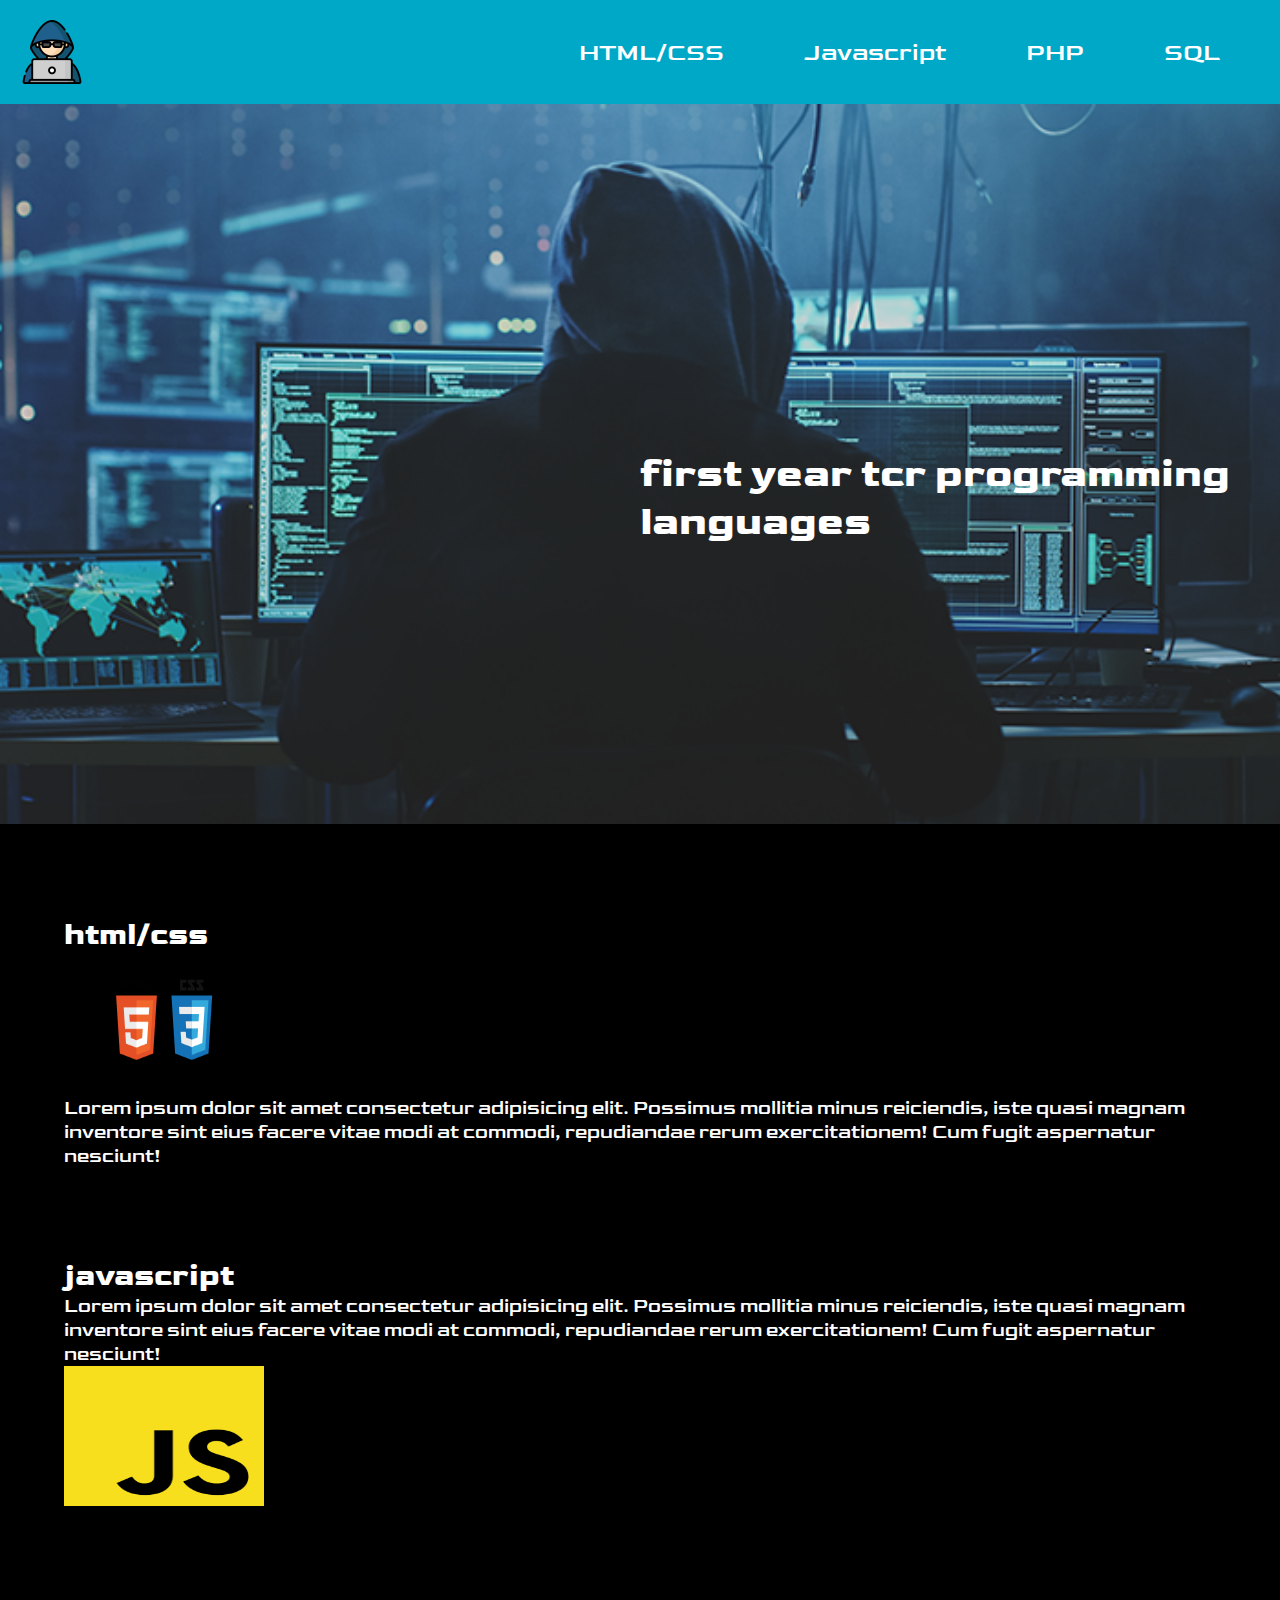
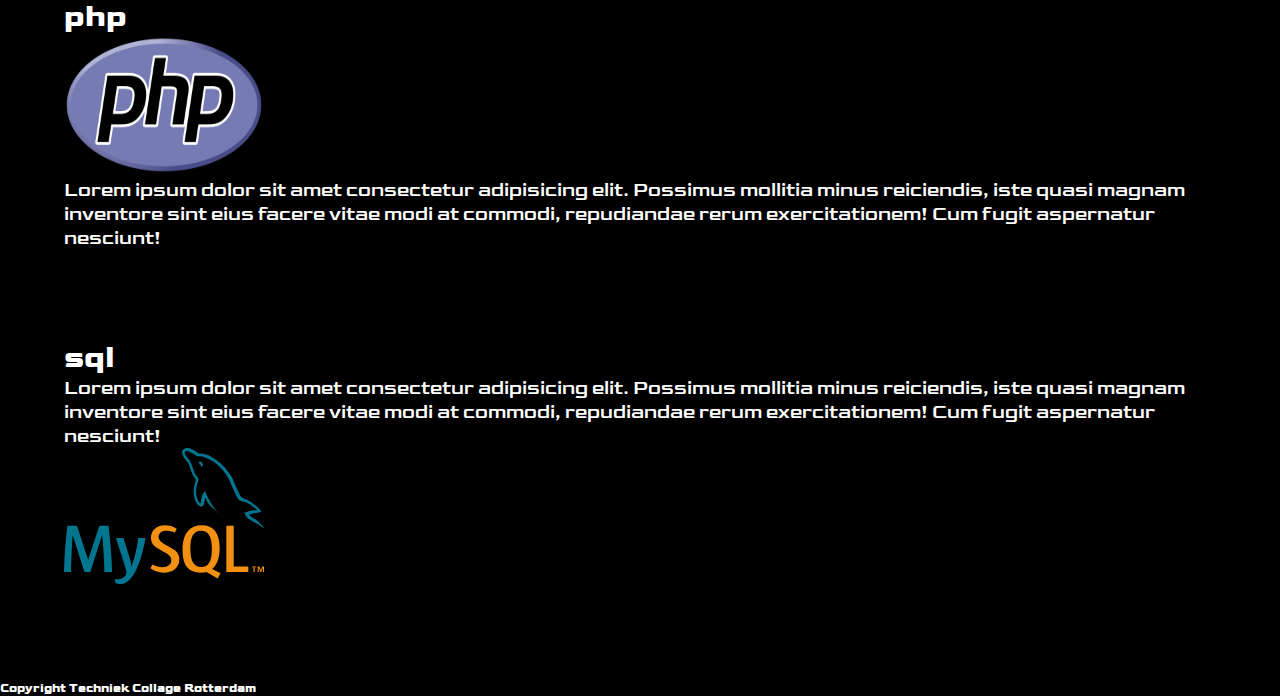
<file: first_year_tcr_exercise/index.html>
<!DOCTYPE html>
<html lang="en">

<head>
  <meta charset="UTF-8" />
  <meta http-equiv="X-UA-Compatible" content="IE=edge" />
  <meta name="viewport" content="width=device-width, initial-scale=1.0" />
  <link rel="preconnect" href="https://fonts.googleapis.com" />
  <link rel="preconnect" href="https://fonts.gstatic.com" crossorigin />
  <link href="https://fonts.googleapis.com/css2?family=Goldman:wght@700&display=swap" rel="stylesheet" />
  <link rel="stylesheet" href="style.css" />
  <title>Opdracht 3</title>
</head>

<body>
  <header>
    <nav>
      <img src="./img/hacker.png" id="logo" />
      <ul>
        <li><a href="#">HTML/CSS</a></li>
        <li><a href="#">Javascript</a></li>
        <li><a href="#">PHP</a></li>
        <li><a href="#">SQL</a></li>
      </ul>
    </nav>

    <img src="img/hackerback.webp" alt="afbeelding met een hacker" class="background-img">

    <H1 class="centered">first year tcr programming languages</H1>
  </header>
  <main>
    <h1 class="none">deelonderwerpen</h1>
    <section>
      <H2>html/css</H2>
      <img src="img/html5css3.png" alt="afbeelding met css en html">
      <p>Lorem ipsum dolor sit amet consectetur adipisicing elit. Possimus mollitia minus reiciendis, iste quasi magnam
        inventore sint eius facere vitae modi at commodi, repudiandae rerum exercitationem! Cum fugit aspernatur
        nesciunt!
      </p>
    </section>

    <section>
      <h2>javascript</h2>
      <p>Lorem ipsum dolor sit amet consectetur adipisicing elit. Possimus mollitia minus reiciendis, iste quasi magnam
        inventore sint eius facere vitae modi at commodi, repudiandae rerum exercitationem! Cum fugit aspernatur
        nesciunt!
      </p>
      <img src="img/download.png" alt="afbeelding met css en html">
    </section>

    <section>
      <h2>php</h2>
      <img src="img/PHP-logo.webp" alt="afbeelding met css en html">
      <p>Lorem ipsum dolor sit amet consectetur adipisicing elit. Possimus mollitia minus reiciendis, iste quasi magnam
        inventore sint eius facere vitae modi at commodi, repudiandae rerum exercitationem! Cum fugit aspernatur
        nesciunt!
      </p>
    </section>

    <section>
      <h2>sql</h2>
      <p>Lorem ipsum dolor sit amet consectetur adipisicing elit. Possimus mollitia minus reiciendis, iste quasi magnam
        inventore sint eius facere vitae modi at commodi, repudiandae rerum exercitationem! Cum fugit aspernatur
        nesciunt!
      </p>
      <img src="img/mysql-logo-1.svg" alt="afbeelding met css en html">
    </section>

  </main>
  <footer>
    <h3>Copyright Techniek Collage Rotterdam</h3>
  </footer>
</body>

</html>
</file>
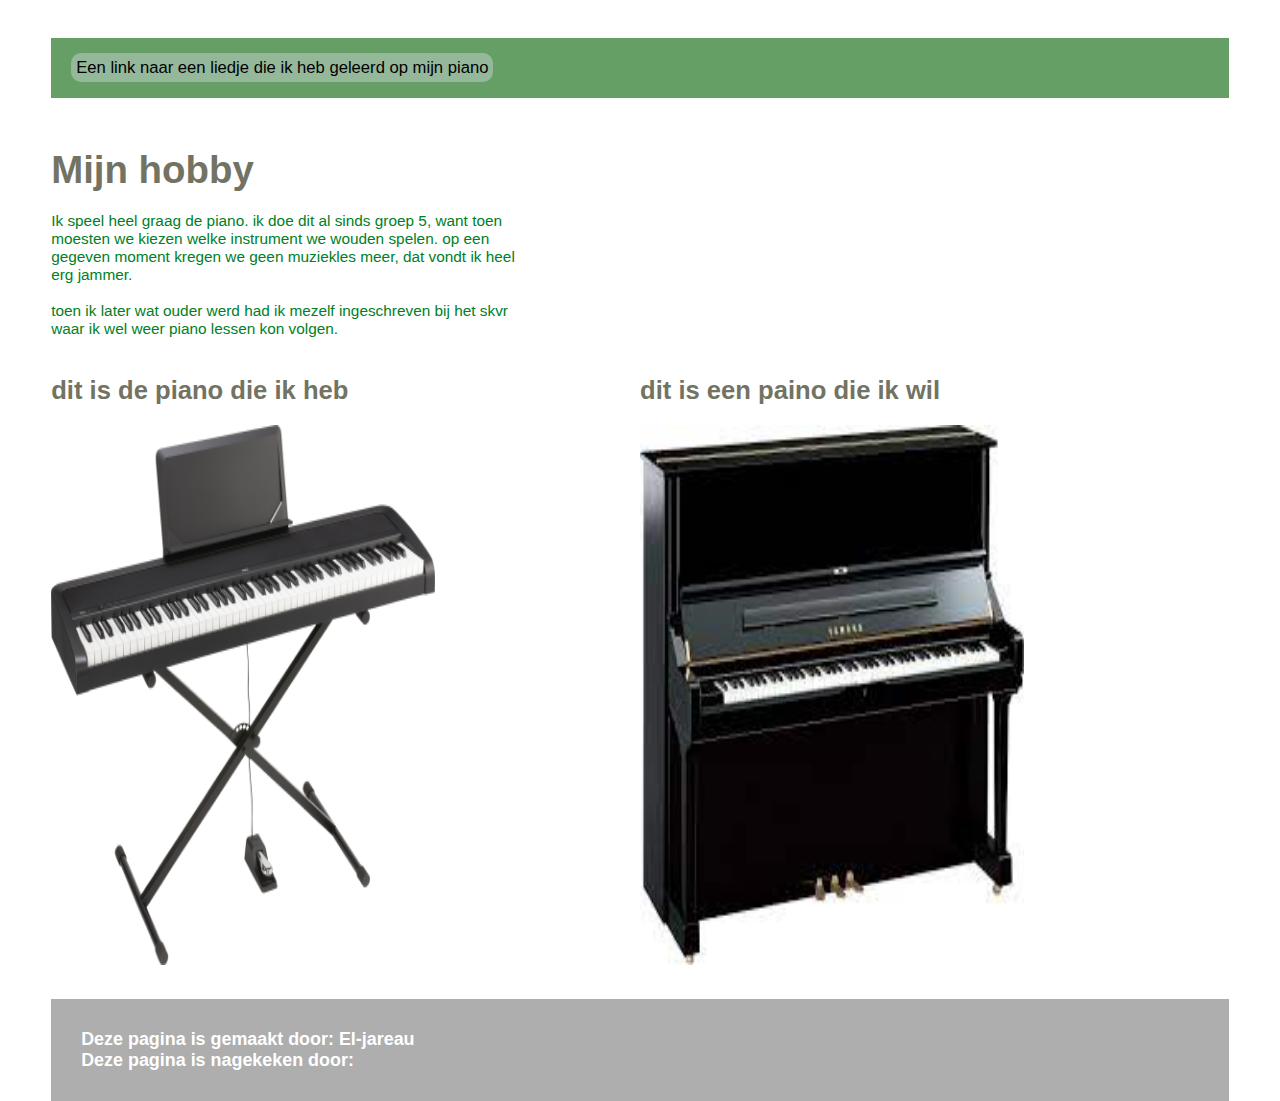
<file: opdracht_2.1/index.html>
<!DOCTYPE html>
<html lang="en">

<head>
    <meta charset="UTF-8">
    <meta http-equiv="X-UA-Compatible" content="IE=edge">
    <meta name="viewport" content="width=device-width, initial-scale=1.0">
    <link rel="stylesheet" href="style.css">
    <title>opdracht_2.1</title>
</head>

<body>
    <h1 class="none">mijn body</h1>
    <header>
        <nav>
            <H1 class="none">mijn navigatie bar</H1>
            <Ul>
                <li><a href="https://www.youtube.com/watch?v=Up6np3Anc38" target="_blank">
                        Een link naar een liedje die ik heb geleerd op mijn piano</a></li>
            </Ul>
        </nav>
    </header>
    <Main>
        <H1 class="none">de main</H1>
        <section>
            <h1 class="none">first section</h1>
            <article class="hobby1">
                <H1>Mijn hobby</H1>
                <p>Ik speel heel graag de piano. ik doe dit al sinds groep 5, want toen moesten we kiezen welke
                    instrument we wouden spelen. op een gegeven moment kregen we geen muziekles meer, dat vondt ik heel
                    erg jammer.
                </p><br>
                <p>toen ik later wat ouder werd had ik mezelf ingeschreven
                    bij het skvr waar ik wel weer piano lessen kon volgen.
                </p>
                <br>
            </article>
        </section>
        <section class="row">
            <article class="column">
                <h2>dit is de piano die ik heb</h2>
                <img src="Images/piano2.png" alt="the current piano i have">
            </article>
            <article class="column">
                <h2>dit is een paino die ik wil</h2>
                <img src="Images/piano.jpg  " alt="and expensive piano i want">
            </article>
        </section>
    </Main>
    <footer>
        <h1 class="none">mijn footer</h1>
        <h3>
            Deze pagina is gemaakt door: El-jareau
        </h3>
        <h3>
            Deze pagina is nagekeken door: 
        </h3>
    </footer>


</body>

</html>
</file>
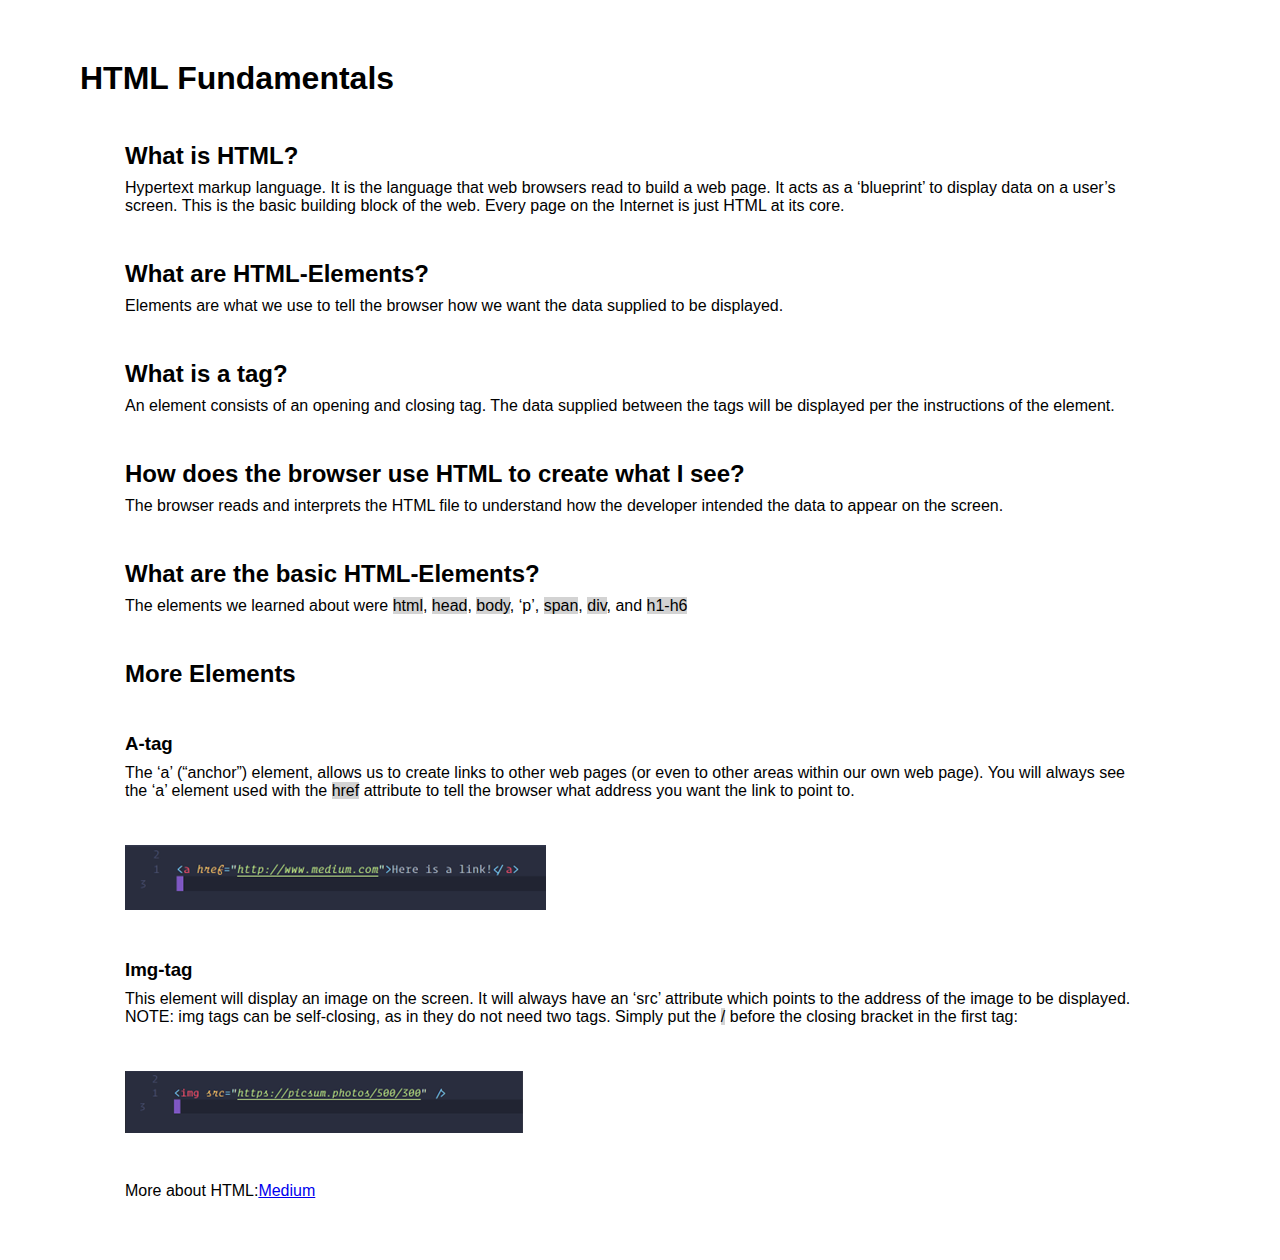
<file: opdracht_2.2/index.html>
<!DOCTYPE html>
<html lang="en">

<head>
    <meta charset="UTF-8">
    <meta http-equiv="X-UA-Compatible" content="IE=edge">
    <meta name="viewport" content="width=device-width, initial-scale=1.0">
    <link rel="stylesheet" href="style.css">
    <title>opdracht_2.2</title>
</head>

<body>
    <H1>HTML Fundamentals</H1>

    <section>
        <H2>What is HTML?</H2>
        <p>Hypertext markup language. It is the language that web browsers read to build a web page.
            It acts as a ‘blueprint’ to display data on a user’s screen. This is the basic building block of
            the web. Every page on the Internet is just HTML at its core.</p>
    </section>

    <section>
        <h2>What are HTML-Elements?</h2>
        <p>Elements are what we use to tell the browser how we want the data supplied to be
            displayed.</p>
    </section>

    <section>
        <h2>What is a tag?</h2>
        <p>An element consists of an opening and closing tag. The data supplied between the tags will
            be displayed per the instructions of the element.</p>
    </section>

    <section>
        <h2>How does the browser use HTML to create what I see?</h2>
        <p>
            The browser reads and interprets the HTML file to understand how the developer intended
            the data to appear on the screen.
        </p>
    </section>

    <section>
        <h2>What are the basic HTML-Elements?</h2>
        <p>The elements we learned about were <mark>html</mark>, <mark>head</mark>, <mark>body</mark>, ‘p’,
            <mark>span</mark>, <mark>div</mark>, and <mark>h1-h6</mark></p>
    </section>

    <section>
        <h2>More Elements</h2>
    </section>

    <section>
        <h3>A-tag</h3>
        <p>The ‘a’ (“anchor”) element, allows us to create links to other web pages (or even to other
            areas within our own web page). You will always see the ‘a’ element used with
            the <mark>href</mark> attribute to tell the browser what address you want the link to point to.</p>
    </section>

    <section>
        <h1 class="none">image</h1>
        <img src="Images/Afbeelding2.png" alt="Afbeelding voorde tekst er boven">
    </section>

    <section>
        <h3>Img-tag</h3>
        <p>This element will display an image on the screen. It will always have an ‘src’ attribute which
            points to the address of the image to be displayed. NOTE: img tags can be self-closing, as in
            they do not need two tags. Simply put the <mark>/</mark> before the closing bracket in the first tag:</p>
    </section>

    <section>
        <h1 class="none">image</h1>
        <img src="Images/Afbeelding1.png" alt="afbeelding voor de tekst er boven">
    </section>

    <section>
        <h1 class="none">Linkje</h1>
        <p>More about HTML:<a href="https://medium.com/@iampika/html-and-css-fundamentals-6b8f7d90911b"
                target="_blank">Medium</a></p>
    </section>
</body>

</html>
</file>
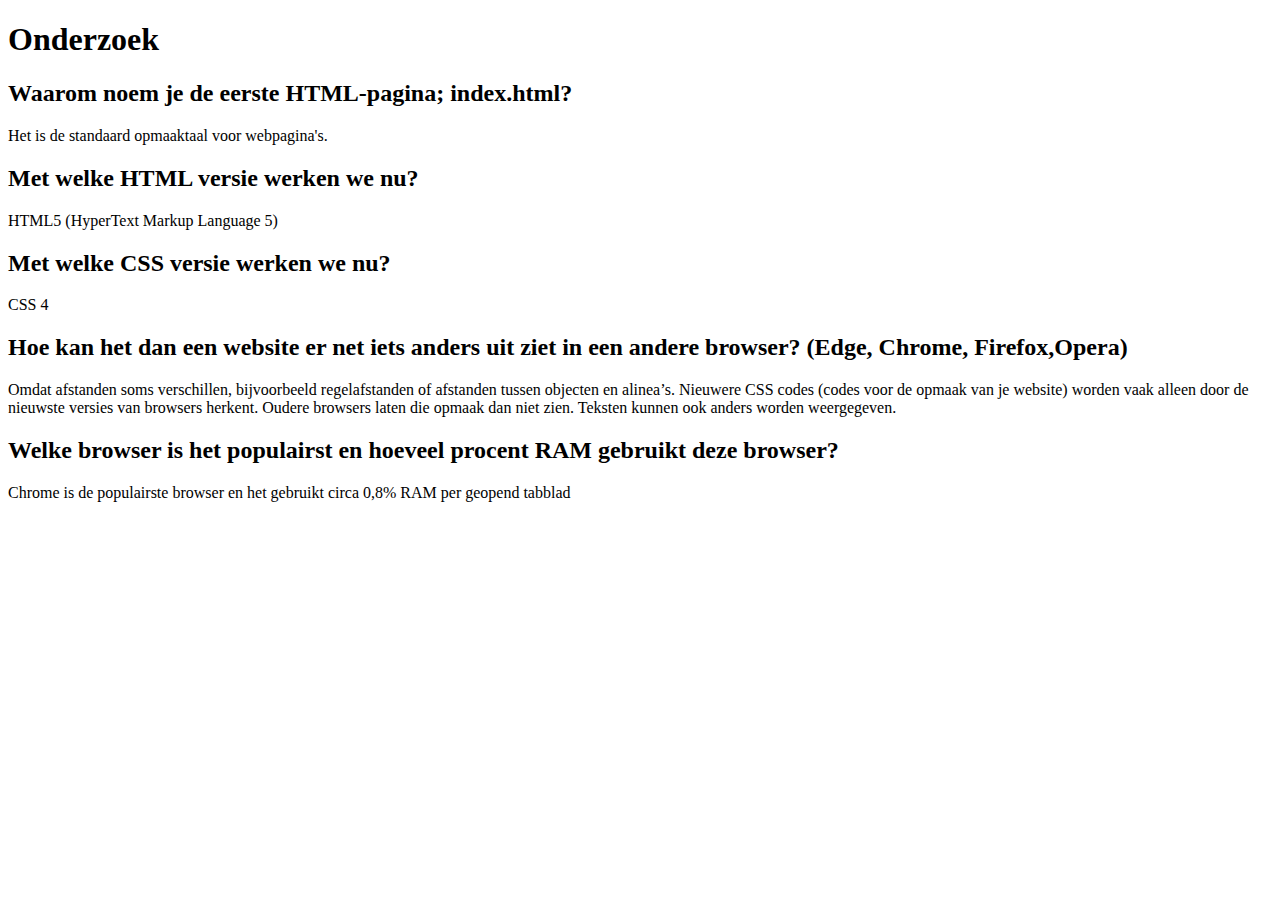
<file: opdracht_2.3/index.html>
<!DOCTYPE html>
<html lang="en">

<head>
    <meta charset="UTF-8">
    <meta http-equiv="X-UA-Compatible" content="IE=edge">
    <meta name="viewport" content="width=device-width, initial-scale=1.0">
    <title>Document</title>
</head>

<body>
    <main>
        <h1>Onderzoek</h1>
        <h2>Waarom noem je de eerste HTML-pagina; index.html?</h2>
        <p>
            Het is de standaard opmaaktaal voor webpagina's.
        </p>
        <h2>Met welke HTML versie werken we nu?</h2>
        <p>
            HTML5 (HyperText Markup Language 5)
        </p>
        <h2>Met welke CSS versie werken we nu?</h2>
        <p>
            CSS 4
        </p>
        <h2>Hoe kan het dan een website er net iets anders uit ziet in een andere browser? (Edge, Chrome, Firefox,Opera)
        </h2>
        <p>
            Omdat afstanden soms verschillen, bijvoorbeeld regelafstanden of afstanden tussen objecten en alinea’s.
            Nieuwere CSS codes (codes voor de opmaak van je website) worden vaak alleen door de nieuwste versies van
            browsers herkent. Oudere browsers laten die opmaak dan niet zien.
            Teksten kunnen ook anders worden weergegeven.
        </p>
        <h2>Welke browser is het populairst en hoeveel procent RAM gebruikt deze browser?</h2>
        <p>
            Chrome is de populairste browser en het gebruikt circa 0,8% RAM per geopend tabblad
        </p>


    </main>

</body>

</html>
</file>
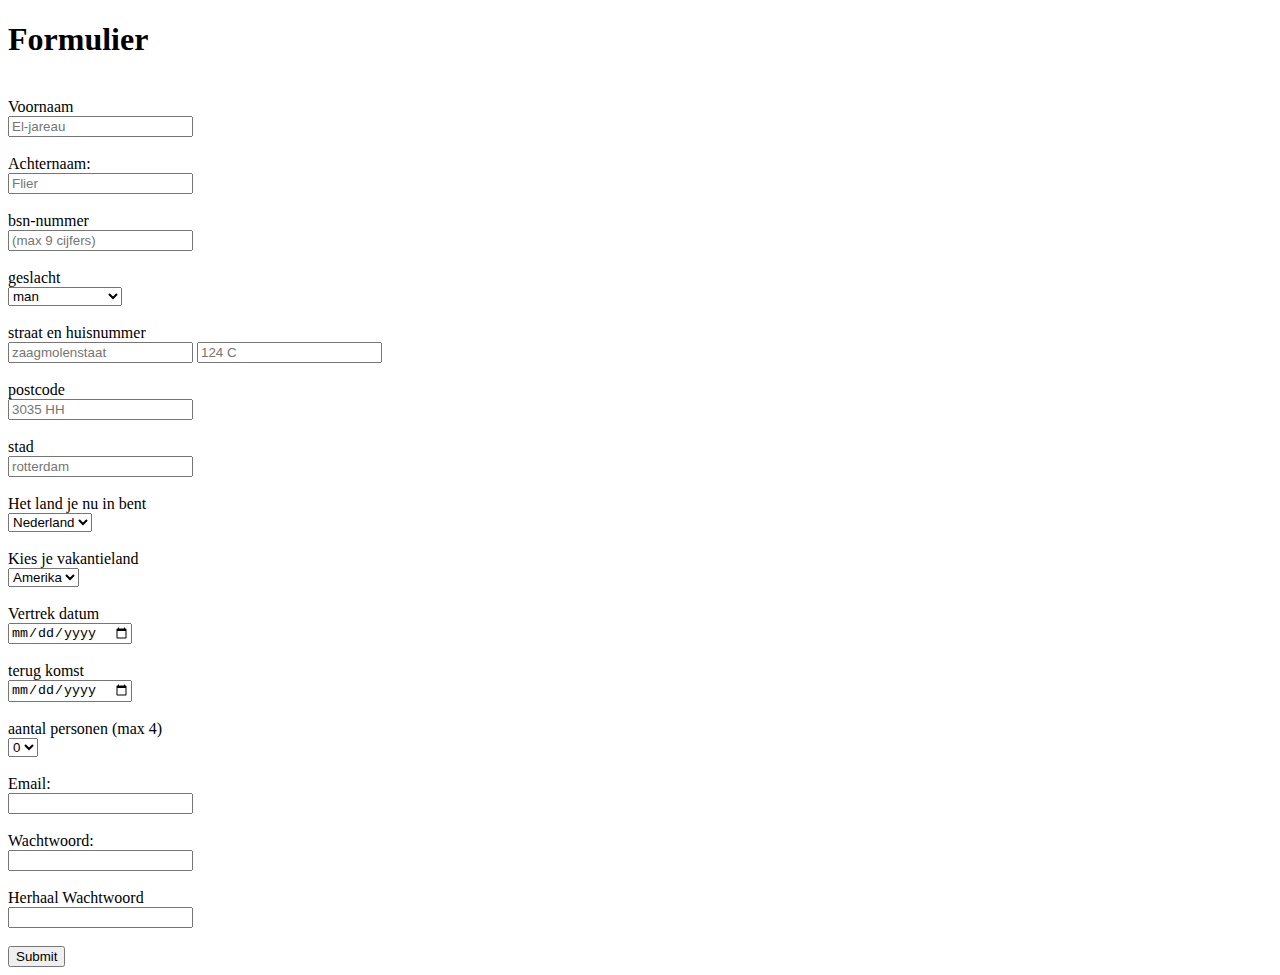
<file: opdracht_3.2/index.html>
<!DOCTYPE html>
<html lang="en">

<head>
    <meta charset="UTF-8">
    <meta http-equiv="X-UA-Compatible" content="IE=edge">
    <meta name="viewport" content="width=device-width, initial-scale=1.0">
    <title>Document</title>
</head>

<body>
    <main>
        <form>
            <h1>Formulier</h1><br>
            <!-- hier schrijf je je voornaam in -->
            <label for="naam">Voornaam</label><br>
            <input type="text" name="naam" placeholder="El-jareau" required><br><br>

            <!-- hier schrijf je je achternaam in -->
            <label for="lastname">Achternaam:</label><br>
            <input type="text" name="lastname" placeholder="Flier" required><br><br>

            <!-- bsn-nummer -->
            <label for="bsn">bsn-nummer</label><br>
            <input type="number" minlength="9" placeholder="(max 9 cijfers)" required><br><br>

            <!-- hier kies je voor je geslacht -->
            <label for="uw geslacht">geslacht</label><br>
            <select name="geslacht" value="man">
                <option>man</option>
                <option>vrouw</option>
                <option>geen van beide</option>

            </select><br><br>

            <!-- hier schrijf je je straat en huisnummer  -->
            <label for="huisnummer">straat en huisnummer</label><br>
            <input type="text" name="straatnaam" placeholder="zaagmolenstaat">
            <input type="text" name="huisnummer" placeholder="124 C"><br><br>

            <!-- hier schrijf je je postcode -->
            <label for="postcode">postcode</label><br>
            <input type="text" name="postcode" placeholder="3035 HH"><br><br>

            <!-- hier schrijf je je stad -->
            <label for="stad">stad</label><br>
            <input type="text" name="stad" placeholder="rotterdam   "><br><br>

            <!-- hier schrijf je je land -->
            <label for="vakantieland">Het land je nu in bent</label><br>
            <select name="vakantieland">
                <option>Nederland</option>
                <option>Belgie</option>
                <option>Duitsland</option>
            </select><br><br>

            <!-- hier schrijf je je vakantieland -->
            <label for="vakantieland">Kies je vakantieland</label><br>
            <select name="vakantieland">
                <option>Amerika</option>
                <option>Dubai</option>
                <option>Turkije</option>
                <option>Japan</option>
                <option>Spanje</option>
            </select><br><br>

            <!-- je datum van vertrek -->
            <label for="vertrek" min="2022-09-29" max="2022-12-31">Vertrek datum</label><br>
            <input type="date"><br><br>

            <!-- je datum van aankomst -->
            <label for="terug komst" min="2022-09-29" max="2022-12-31">terug komst</label><br>
            <input type="date"><br><br>

            <!-- aantal reisgenoten -->
            <label for="personen">aantal personen (max 4)</label><br>
            <select name="personen">
                <option>0</option>
                <option>1</option>
                <option>2</option>
                <option>3</option>
                <option>4</option>
            </select><br><br>
            
            <!-- hier schrijf je je email -->
            <label for="email">Email:</label><br>
            <input type="email" name="email" required ><br><br>

            <!-- hier schrijf je je wachtwoord -->
            <label for="password1">Wachtwoord:</label><br>
            <input type="password" name="password1" minlength="8" required><br><br>

            <!-- hier schrijf je je wachtwoord voor verificatie -->
            <label for="password2">Herhaal Wachtwoord</label><br>
            <input type="password" name="password2" minlength="8" required><br><br>

            <!-- de verzend knop -->
            <input type="submit" name="boek nu">

        </form>
    </main>
</body>

</html>
</file>
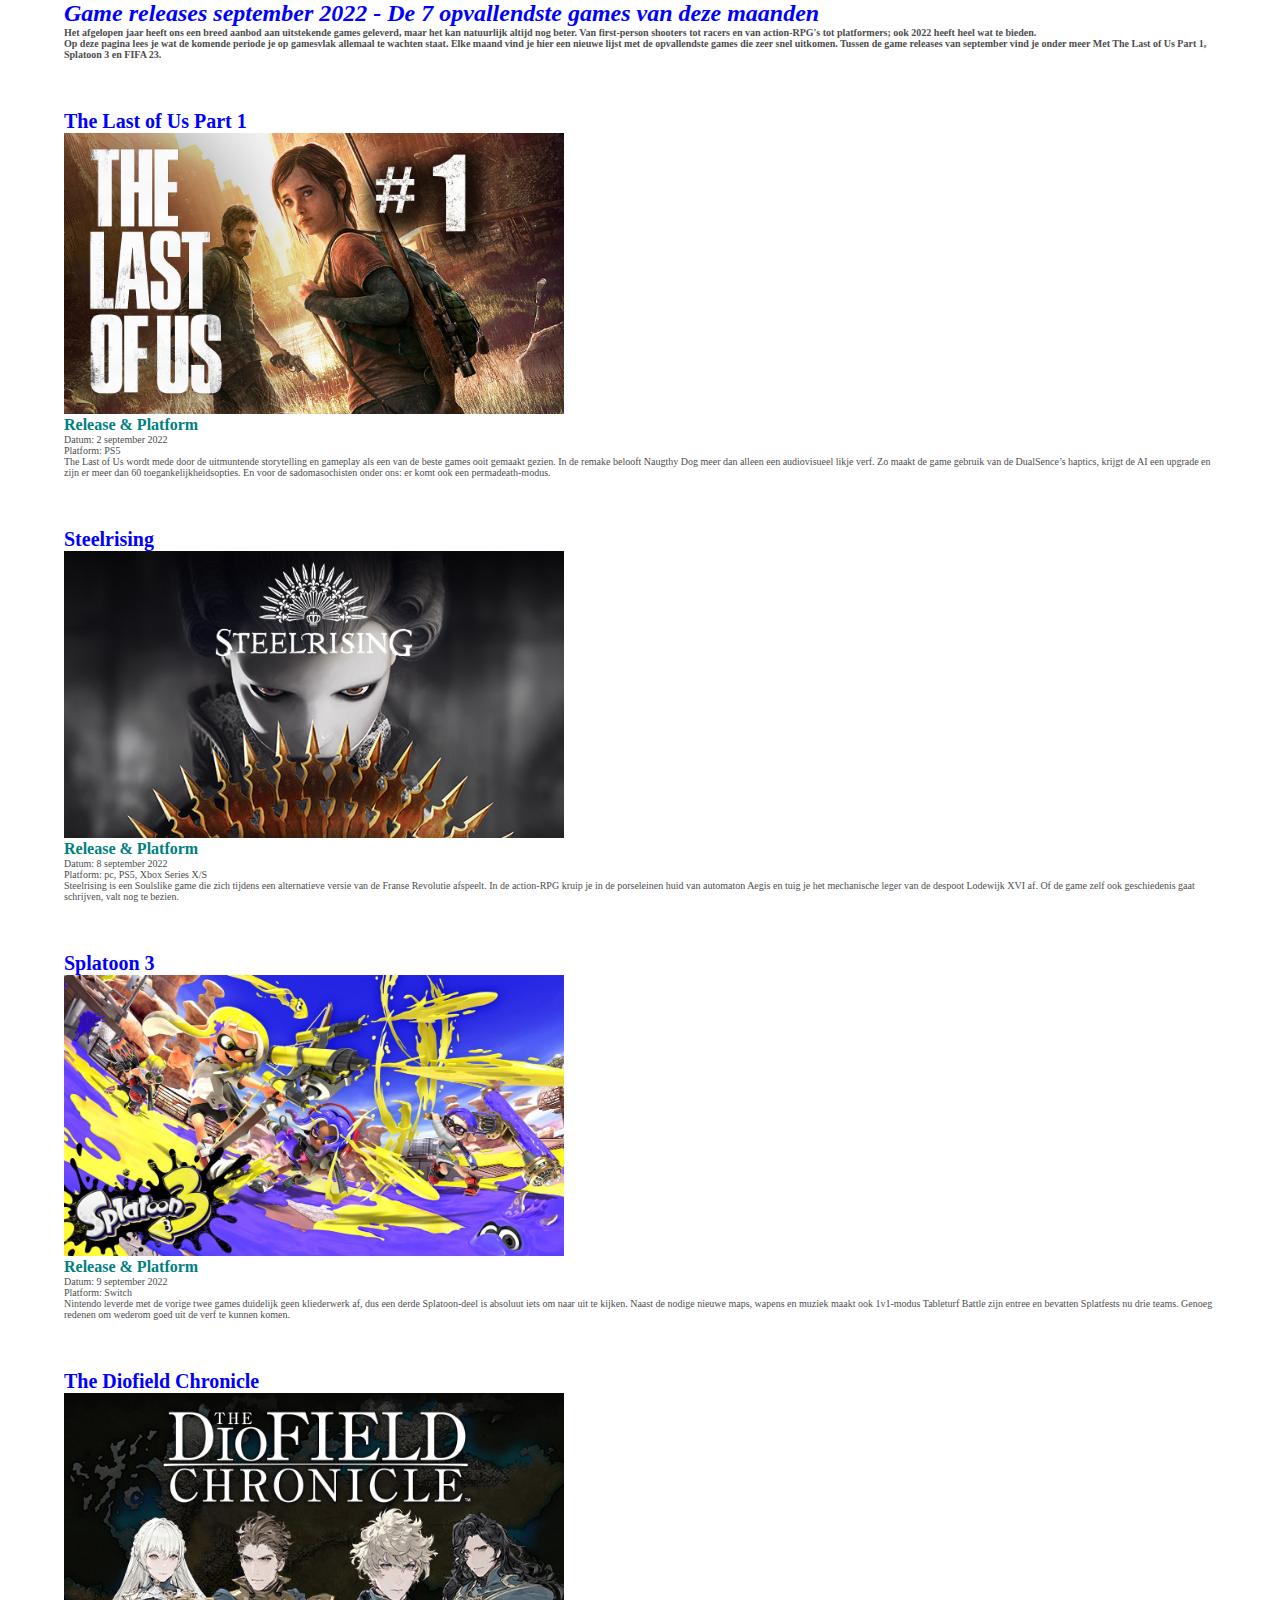
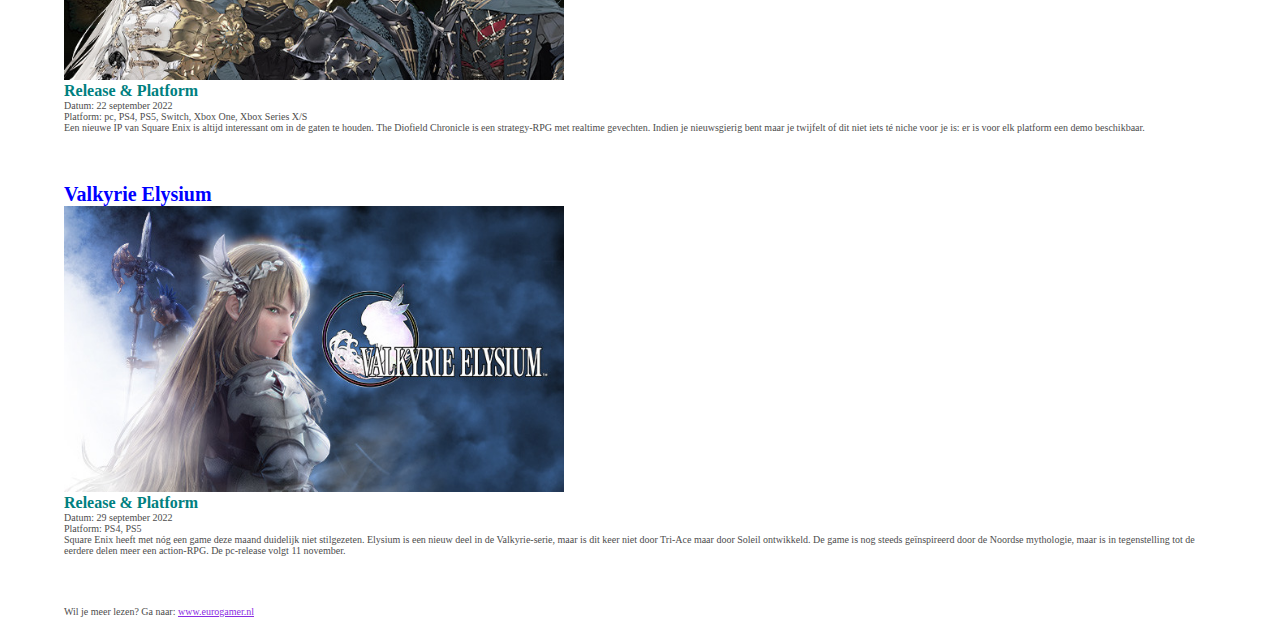
<file: opdracht_4.1/index.html>
<!DOCTYPE html>
<html lang="en">

<head>
    <meta charset="UTF-8">
    <meta http-equiv="X-UA-Compatible" content="IE=edge">
    <meta name="viewport" content="width=device-width, initial-scale=1.0">
    <link rel="stylesheet" href="style.css">
    <title>Opdracht 4.1 - Font & Color</title>
</head>

<body>
    <main>
        <header>

            
            <h1>Game releases september 2022 - De 7 opvallendste games van deze maanden</h1>

            <p class="p-thick">Het afgelopen jaar heeft ons een breed aanbod aan uitstekende games geleverd, maar het kan natuurlijk
                altijd nog beter. Van first-person shooters tot racers en van action-RPG's tot platformers; ook 2022
                heeft heel wat te bieden.
                <br>
                Op deze pagina lees je wat de komende periode je op gamesvlak allemaal te wachten staat. Elke maand vind
                je hier
                een nieuwe lijst met de opvallendste games die zeer snel uitkomen. Tussen de game releases van september
                vind je onder meer Met The Last of Us Part 1, Splatoon 3 en FIFA 23.
            </p>
        </header>
        <section>
            <article>
                <h2>The Last of Us Part 1</h2>
                <img src="./img/lastpart.jpeg" alt="The last part of us part 1">
                <h3>Release & Platform</h3>
                <p>Datum: 2 september 2022 <br>
                    Platform: PS5</p>
                <p>
                    The Last of Us wordt mede door de uitmuntende storytelling en gameplay als een van de beste games
                    ooit
                    gemaakt gezien. In de remake belooft Naugthy Dog meer dan alleen een audiovisueel likje verf. Zo
                    maakt
                    de game
                    gebruik van de DualSence’s haptics, krijgt de AI een upgrade en zijn er meer dan 60
                    toegankelijkheidsopties. En
                    voor de sadomasochisten onder ons: er komt ook een permadeath-modus.
                </p>
            </article>
            <article>
                <h2>Steelrising</h2>
                <img src="./img/steelrising.jpeg" alt="Steelrising">
                <h3>Release & Platform</h3>
                <p>Datum: 8 september 2022 <br>
                    Platform: pc, PS5, Xbox Series X/S</p>
                <p>Steelrising is een Soulslike game die zich tijdens een alternatieve versie van de Franse Revolutie
                    afspeelt. In de action-RPG kruip je in de porseleinen huid van automaton Aegis en tuig je het
                    mechanische leger van
                    de despoot Lodewijk XVI af. Of de game zelf ook geschiedenis gaat schrijven, valt nog te bezien.</p>
            </article>
            <article>
                <h2>Splatoon 3</h2>
                <img src="./img/platoon3.avif" alt="Splatoon 3">
                <h3>Release & Platform</h3>
                <p>Datum: 9 september 2022 <br>
                    Platform: Switch</p>
                <p> Nintendo leverde met de vorige twee games duidelijk geen kliederwerk af, dus een derde Splatoon-deel
                    is
                    absoluut iets om naar uit te kijken. Naast de nodige nieuwe maps, wapens en muziek maakt ook
                    1v1-modus
                    Tableturf
                    Battle zijn entree en bevatten Splatfests nu drie teams. Genoeg redenen om wederom goed uit de verf
                    te
                    kunnen komen.
                </p>
            </article>
            <article>
                <h2>The Diofield Chronicle</h2>
                <img src="./img/diofield.jpeg" alt="The Diofield Chronicle">
                <h3>Release & Platform</h3>
                <p>Datum: 22 september 2022 <br>
                    Platform: pc, PS4, PS5, Switch, Xbox One, Xbox Series X/S</p>
                <p>Een nieuwe IP van Square Enix is altijd interessant om in de gaten te houden. The Diofield Chronicle
                    is
                    een strategy-RPG met realtime gevechten. Indien je nieuwsgierig bent maar je twijfelt of dit niet
                    iets
                    té
                    niche voor je is: er is voor elk platform een demo beschikbaar.</p>
            </article>
            <article>
                <h2>Valkyrie Elysium</h2>
                <img src="./img/valkyrie.jpeg" alt="Valkyrie Elysium">
                <h3>Release & Platform</h3>
                <p>Datum: 29 september 2022 <br>
                    Platform: PS4, PS5</p>
                <p>Square Enix heeft met nóg een game deze maand duidelijk niet stilgezeten. Elysium is een nieuw deel
                    in de
                    Valkyrie-serie, maar is dit keer niet door Tri-Ace maar door Soleil ontwikkeld. De game is nog
                    steeds
                    geïnspireerd door de Noordse mythologie, maar is in tegenstelling tot de eerdere delen meer een
                    action-RPG.
                    De pc-release volgt 11 november.</p>
            </article>

            <p>Wil je meer lezen? Ga naar:
                <a href="https://www.eurogamer.nl/game-releases-de-opvallendste-games-van-deze-maand">www.eurogamer.nl</a>
            </p>
        </section>

    </main>

</body>

</html>
</file>
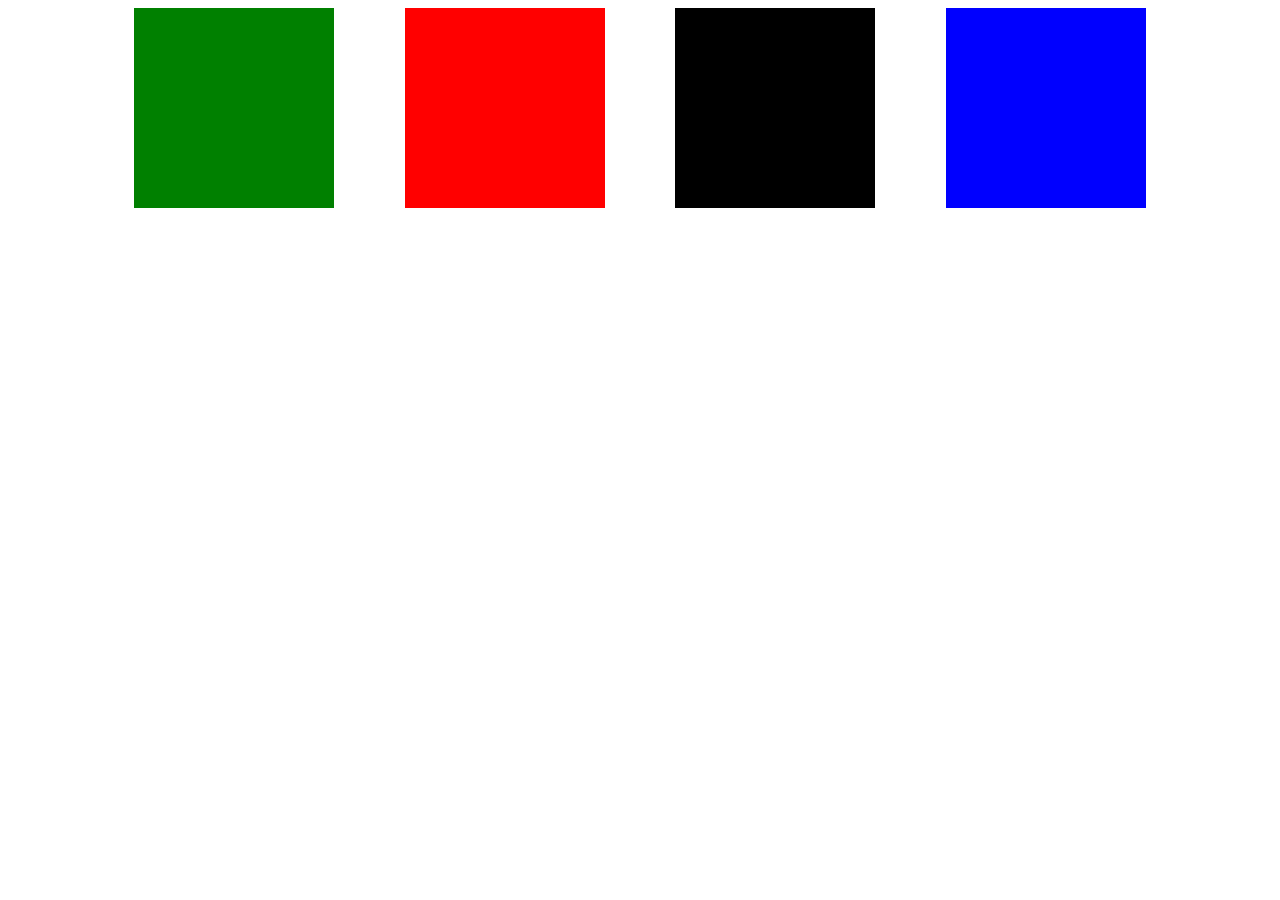
<file: opdracht_6.2/index.html>
<!DOCTYPE html>
<html lang="en">
<head>
    <meta charset="UTF-8">
    <meta http-equiv="X-UA-Compatible" content="IE=edge">
    <meta name="viewport" content="width=device-width, initial-scale=1.0">
    <link rel="stylesheet" href="style.css"/>
    <title>Document</title>
</head>
<body>

    <div class="container">
        <div class="b1"></div>
        <div class="b2"></div>
        <div class="b3"></div>
        <div class="b4"></div>
    </div>
    
</body>
</html>
</file>
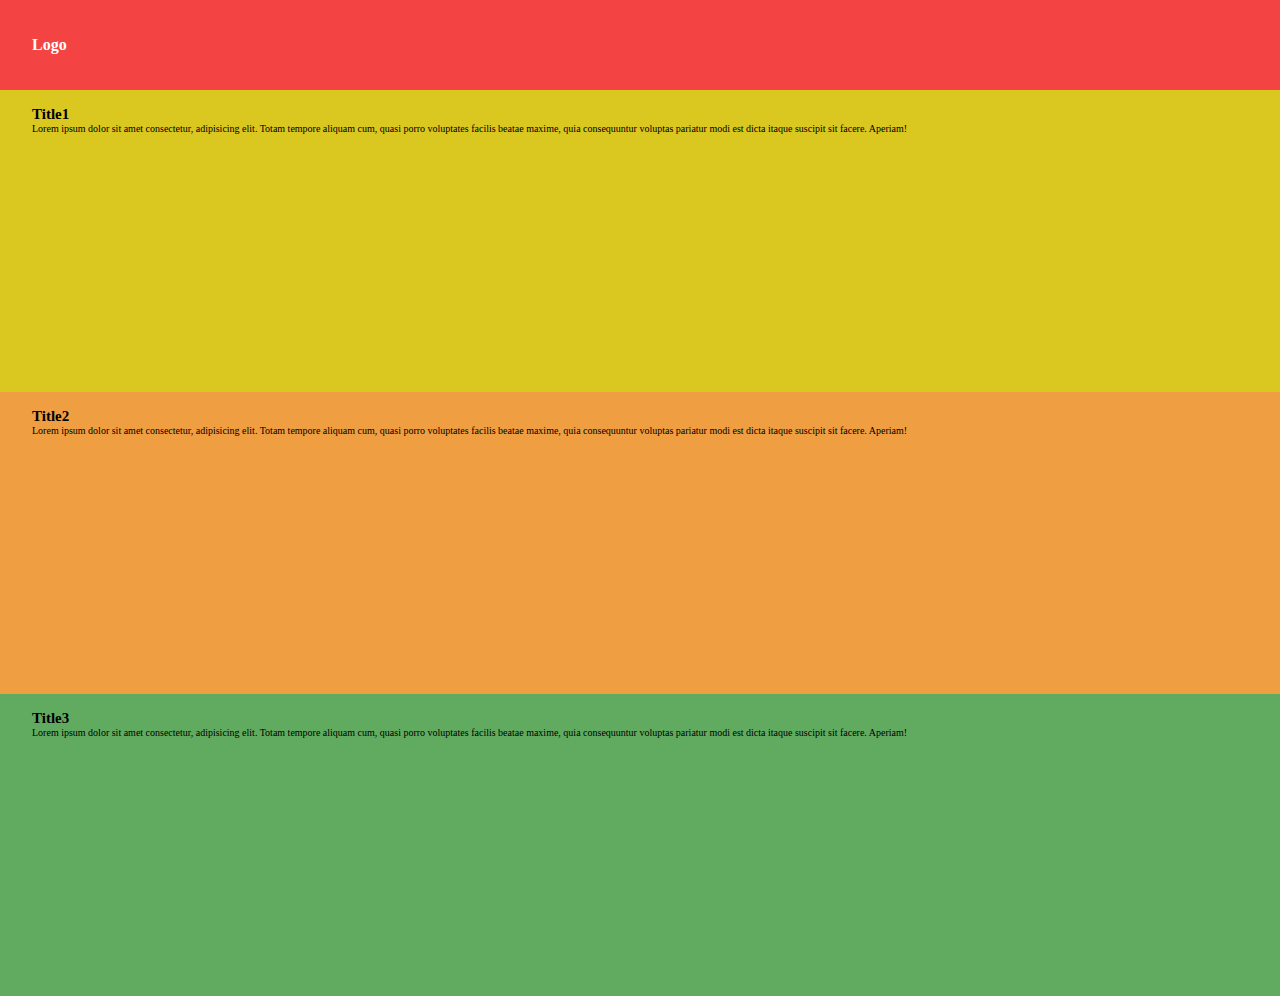
<file: opdracht_7.1/index.html>
<!DOCTYPE html>
<html lang="en">

<head>
    <meta charset="UTF-8">
    <meta http-equiv="X-UA-Compatible" content="IE=edge">
    <meta name="viewport" content="width=device-width, initial-scale=1.0">
    <link rel="stylesheet" href="style.css" />
    <title>Document</title>
</head>

<body>
    <header>
        <section class="color1 sectlogo">
            <h1>Logo</h1>
        </section>

    </header>

    <main>
        <section class="color2 sectmain">
            <h2>Title1</h2>
            <p>Lorem ipsum dolor sit amet consectetur, adipisicing elit. Totam tempore aliquam cum, quasi porro
                voluptates facilis beatae maxime, quia consequuntur voluptas pariatur modi est dicta itaque suscipit sit
                facere. Aperiam!
            </p>
        </section>
        <section class="color3 sectmain">
            <h2>Title2</h2>
            <p>Lorem ipsum dolor sit amet consectetur, adipisicing elit. Totam tempore aliquam cum, quasi porro
                voluptates facilis beatae maxime, quia consequuntur voluptas pariatur modi est dicta itaque suscipit sit
                facere. Aperiam!
            </p>
        </section>
        <section class="color4 sectmain">
            <h2>Title3</h2>
            <p>Lorem ipsum dolor sit amet consectetur, adipisicing elit. Totam tempore aliquam cum, quasi porro
                voluptates facilis beatae maxime, quia consequuntur voluptas pariatur modi est dicta itaque suscipit sit
                facere. Aperiam!
            </p>
        </section>
    </main>
</body>

</html>
</file>
<file: first_year_tcr_exercise/style.css>
* {
  margin: 0;
  padding: 0;
  box-sizing: border-box;
}
html {
  font-size: 62.5%;
}
body {
  font-family: "Goldman", cursive;
  background: black;
  color: white;
}

h1.none{
  display: none;
}

nav {
  display: flex;
  width: 100%;
  padding: 2rem;
  min-height: 10vh;
  align-items: center;
  flex-wrap: wrap;
  margin: auto;
  background: #00a8c7;
  justify-content: space-between;
}
nav ul {
  display: flex;
  align-items: center;
  list-style-type: none;
}
nav li {
  font-size: 2.5rem;
  padding: 0 4rem 0 4rem;
}
nav a {
  color: white;
  text-decoration: none;
}

nav img {
  width: 5vw;
}

.background-img{
  width: 100%;
  background-repeat: no-repeat;
  background-attachment: fixed;
  background-position: center;
}

.centered {
  position: absolute;
  top: 50%;
  left: 50%;
}

main img{
  height: 14rem;
  width: 20rem;
}

main{
  width: 90%;
  margin: 5vh auto;
}

section{
  margin: 10vh 0;
}

h1{
  font-size: 4rem;
}

h2{
  font-size: 3rem;
}

p{
  font-size: 2rem;
}
</file>
<file: opdracht_2.1/style.css>
*{
    margin: 0;
    padding: 0;
}

body{
    padding: 3% 4% 0 4%;
}

/*hieronder is alles over de navbar*/
.none{
    display: none;
}
ul{
    list-style-type: none;

}

li{
    background-color: rgb(101, 159, 101);
    padding: 20px;
    margin-bottom: 30px;
}


/* hieronder is alles wat te maken heeft met een tekst*/
a{
    color: black;
    background-color: rgb(149, 184, 154);
    padding: 5px;
    border-radius: 10px;
    text-decoration:none;
    font-size: 1.3vw;
    font-family:'Gill Sans', 'Gill Sans MT', Calibri, 'Trebuchet MS', sans-serif;


}
a:hover{
    color: rgb(243, 243, 243);
    background-color: rgb(54, 64, 54);
}

h1{
    color: rgb(114, 115, 99);
    padding: 20px 0;
    font-size: 3vw;
    font-family:'Gill Sans', 'Gill Sans MT', Calibri, 'Trebuchet MS', sans-serif;
}

h2{
    color: rgb(114, 115, 99);
    padding: 20px 0;
    font-size: 2vw;
    font-family:'Gill Sans', 'Gill Sans MT', Calibri, 'Trebuchet MS', sans-serif;


}

p{
    color: rgb(0, 128, 38);
    font-size: 1.2vw;
    font-family:'Gill Sans', 'Gill Sans MT', Calibri, 'Trebuchet MS', sans-serif;

}

/* de twee afbeeldingen */
img{
    width: 30vw;
    height: 60vh;
}

/* de column en row heb ik gekopiert van google want ik was vergeten hoe ik dat ook alweer moest doen */
.column {
    float: left;
    width: 50%;
  }

.row:after {
    content: "";
    display: table;
    clear: both;
}

.hobby1{
    width: 40%;
}

/* hieronder staat alles wat in de footer staat */
footer{
    background-color: rgb(174, 174, 174);
    padding: 30px;
    font-family: Arial, Helvetica, sans-serif;
    margin-top: 30px;
}

h3{
    color: rgb(255, 255, 255);
    font-size: 1.4vw;
}
</file>
<file: opdracht_2.2/style.css>
*{
    margin: 0px;
    padding: 0px;
    font-size: 62,5%;
}

body{
    margin: 60px 80px;
}

section{
    margin: 5vh;
    width: 90%;
}

h1{
    font-family:sans-serif;
    margin: 1vh 0;
}

h2{
    font-family:sans-serif ;
    margin: 1vh 0;
}

h3{
    font-family:sans-serif ;
    margin: 1vh 0;
}

p{
    font-family:sans-serif;
}

mark{
    background-color:lightgrey;
}

a{
    font-family:sans-serif;
}

.none{
    display: none;
}
</file>
<file: opdracht_4.1/style.css>
* {
    margin: 0;
    padding: 0;
    box-sizing: border-box;
}

html {
    font-size: 62.5%;
}
body{
    width: 90%;
    margin: auto;

}

h1.none {
    display: none;
}

article{
    margin: 5rem 0;
}

h1{
    font-size: 2.4rem;
    font-weight: 900;
    font-style: italic;
    color: blue;

}

h2{
    font-size: 2rem;
    font-weight: 900;
    color: #0000ff;

}

h3{
    font-size: 1.6rem;
    font-weight: 900;
    color: teal;
}

p{
    color: #4D4D4D;
}

.p-thick{
    font-weight: 900;
}

a{
    color: #8A2BE2;
    list-style-type: none;
}

img{
    width: 50rem;
}
</file>
<file: opdracht_6.2/style.css>
body {
    font-size: 62.5%;
}


.container {
    display: flex;
    margin: auto;
    width: 80%;
    justify-content: space-between;
    flex-flow: row-reverse;
}

div {
    width: 200px;
    height: 200px;
}

.b1 {
    background: blue;
}

.b2 {
    background: black;
}

.b3 {
    background: red;
}

.b4 {
    background: green;
}
</file>
<file: opdracht_7.1/style.css>
*{
    margin: 0;
    padding: 0;
}

body {
    font-size: 62.5%;
}

h1{
    font-size: 1rem;
}

.sectlogo{
    padding: 0rem 2rem;
    height: 10vh;
    display: flex;
    align-items: center;
}

.sectmain{
    padding: 1rem 2rem;
    height: 30vh;
}


.color1{
    color: white;
    background-color: rgb(243, 67, 67);
}
.color2{
    background-color: rgb(218, 199, 32);
}
.color3{
    background-color: rgb(239, 158, 65);
}
.color4{
    background-color: rgb(97, 171, 97);
}

@media screen and (max-width: 768px){

    section{
        color: white;
    }

    .sectlogo{
        display: flex;
        justify-content: center;
        align-items: center;
    }

    .color1{
        background-color: rgb(255, 140, 140);
    }
    .color2{
        background-color: rgb(237, 103, 103);
    }
    .color3{
        background-color: rgb(103, 98, 207);
    }
    .color4{
        background-color: rgb(61, 53, 218);
    }
    
}

@media screen and (max-width: 425px){
 
    .sectmain{
        padding-top: 4rem;
        text-align: center;
    }

    .color1{
        background-color: rgb(118, 144, 227);
    }
    .color2{
        background-color: rgb(130, 226, 232);
    }
    .color3{
        background-color: rgb(235, 119, 243);
    }
    .color4{
        background-color: rgb(47, 44, 97);
    }
}
</file>
